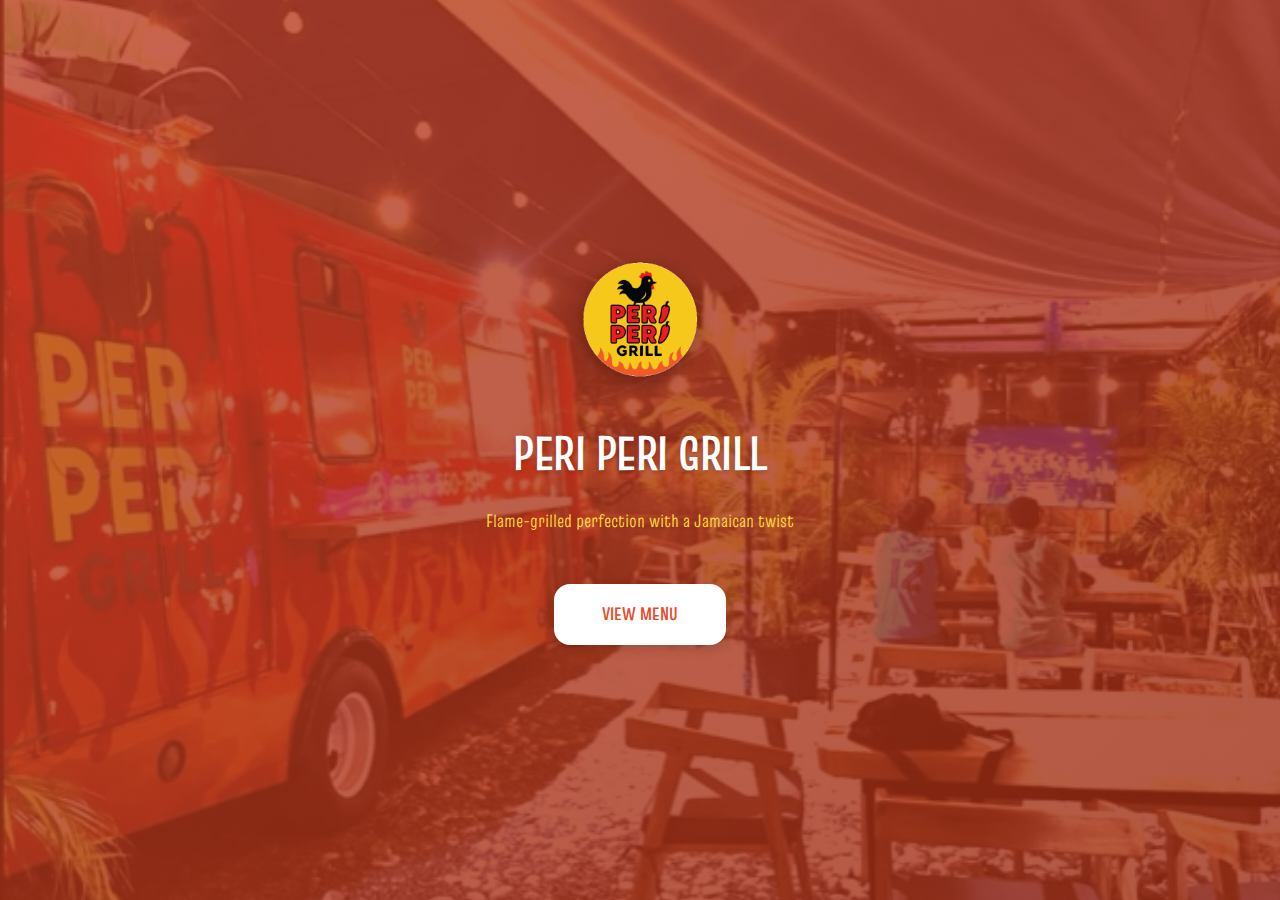
<file: index.html>
<!DOCTYPE html>
<html lang="en">
<head>
    <meta charset="UTF-8">
    <meta name="viewport" content="width=device-width, initial-scale=1.0">
    <title>Peri Peri Grill - Welcome</title>
    <link rel="stylesheet" href="styles/main.css">
</head>
<body class="intro-page">
    <div class="intro-container">
        <div class="logo-container">
            <img src="images/logo_updated.png" alt="Peri Peri Grill Logo">
        </div>
        <h1 class="restaurant-name">PERI PERI GRILL</h1>
        <p class="tagline">Flame-grilled perfection with a Jamaican twist</p>
        <a href="menu.html" class="btn-primary">VIEW MENU</a>
    </div>
</body>
</html>
</file>
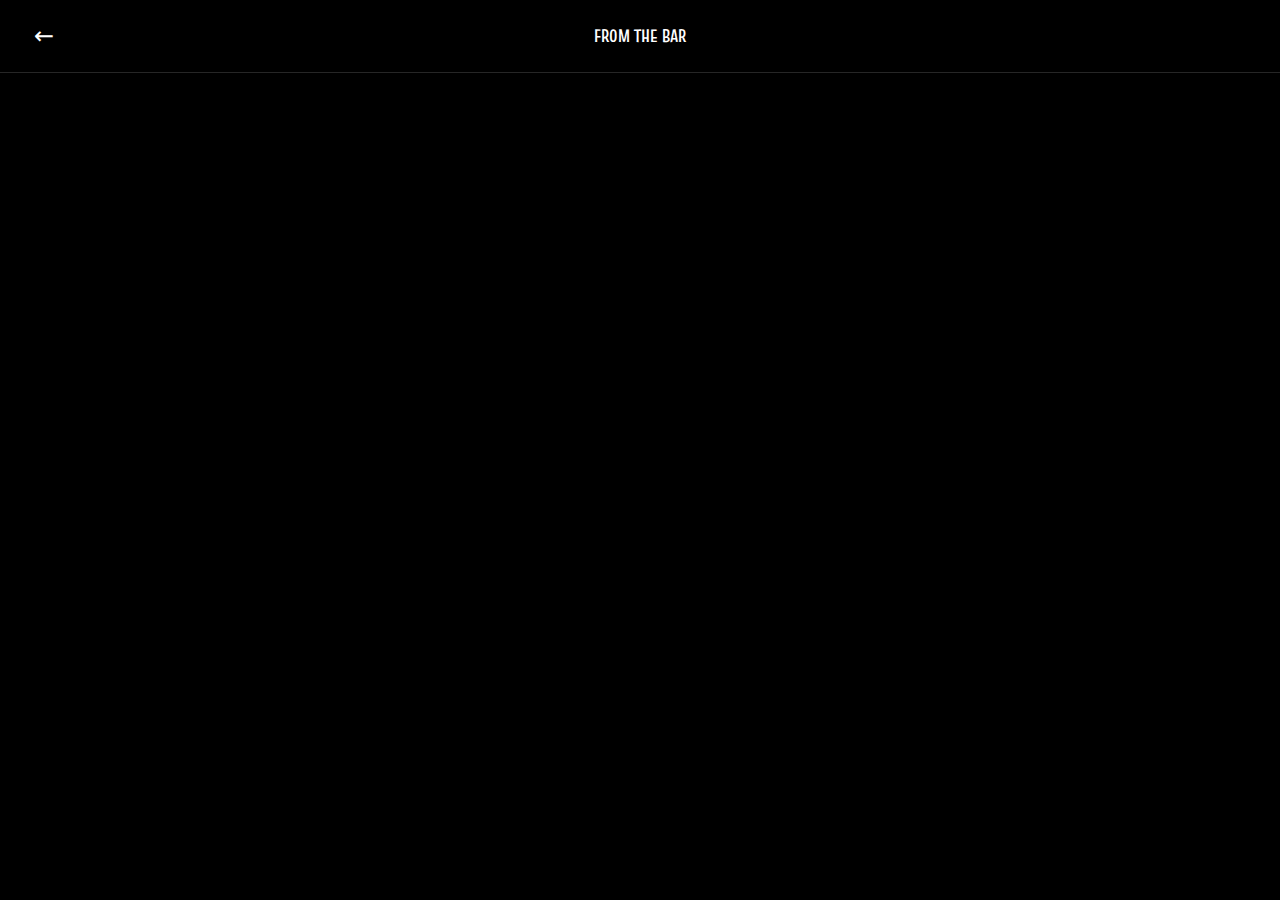
<file: bar.html>
<!DOCTYPE html>
<html lang="en">
<head>
    <meta charset="UTF-8">
    <meta name="viewport" content="width=device-width, initial-scale=1.0">
    <title>From the Bar - Peri Peri Grill</title>
    <link rel="preconnect" href="https://fonts.googleapis.com">
    <link rel="preconnect" href="https://fonts.gstatic.com" crossorigin>
    <link href="https://fonts.googleapis.com/css2?family=Truculenta:wght@300;400;500;600;700&display=swap" rel="stylesheet">
    <link rel="stylesheet" href="styles/main.css">
</head>
<body class="category-page-grid">
    <header class="grid-header">
        <a href="menu.html" class="back-btn-grid">←</a>
        <h1 class="grid-title">FROM THE BAR</h1>
        <div class="spacer"></div>
    </header>

    <main class="video-grid">
        <div class="grid-item" data-dish-name="Red Stripe" data-price="$550" data-description="Jamaica's premium lager beer." data-video="videos/bar-1.mp4">
            <div class="grid-thumbnail"></div>
        </div>

        <div class="grid-item" data-dish-name="Corona" data-price="$600" data-description="Mexican lager beer with lime." data-video="videos/bar-2.mp4">
            <div class="grid-thumbnail"></div>
        </div>

        <div class="grid-item" data-dish-name="Modelo" data-price="$650" data-description="Authentic Mexican beer." data-video="videos/bar-3.mp4">
            <div class="grid-thumbnail"></div>
        </div>

        <div class="grid-item" data-dish-name="Heineken" data-price="$600" data-description="Premium Dutch lager." data-video="videos/bar-4.mp4">
            <div class="grid-thumbnail"></div>
        </div>

        <div class="grid-item" data-dish-name="High Noon" data-price="$950" data-description="Vodka soda hard seltzer." data-video="videos/bar-5.mp4">
            <div class="grid-thumbnail"></div>
        </div>

        <div class="grid-item" data-dish-name="Red Stripe Sorrel" data-price="$600" data-description="Red Stripe with sorrel flavor." data-video="videos/bar-6.mp4">
            <div class="grid-thumbnail"></div>
        </div>

        <div class="grid-item" data-dish-name="Legend Beer" data-price="$500" data-description="Jamaican craft lager." data-video="videos/bar-7.mp4">
            <div class="grid-thumbnail"></div>
        </div>

        <div class="grid-item" data-dish-name="Absolut Vodka" data-price="$2,800" data-description="Premium Swedish vodka bottle." data-video="videos/bar-8.mp4">
            <div class="grid-thumbnail"></div>
        </div>

        <div class="grid-item" data-dish-name="Appleton Rum" data-price="$2,000" data-description="Jamaican dark rum bottle." data-video="videos/bar-9.mp4">
            <div class="grid-thumbnail"></div>
        </div>

        <div class="grid-item" data-dish-name="Wray & Nephew White Rum" data-price="$2,000" data-description="Authentic Jamaican overproof rum bottle." data-video="videos/bar-10.mp4">
            <div class="grid-thumbnail"></div>
        </div>

        <div class="grid-item" data-dish-name="Prosecco" data-price="$2,000" data-description="Italian sparkling wine bottle." data-video="videos/bar-11.mp4">
            <div class="grid-thumbnail"></div>
        </div>
    </main>

    <div id="videoModal" class="video-modal-fullscreen">
        <div class="modal-video-container">
            <button class="modal-close-fullscreen">&times;</button>
            <video id="modalVideo" playsinline loop>
                <source src="" type="video/mp4">
                Your browser does not support the video tag.
            </video>
            <div class="video-info-overlay">
                <h2 id="modalDishName"></h2>
                <p id="modalPrice"></p>
                <p id="modalDescription"></p>
            </div>
        </div>
    </div>

    <script src="scripts/menu.js"></script>
</body>
</html>
</file>
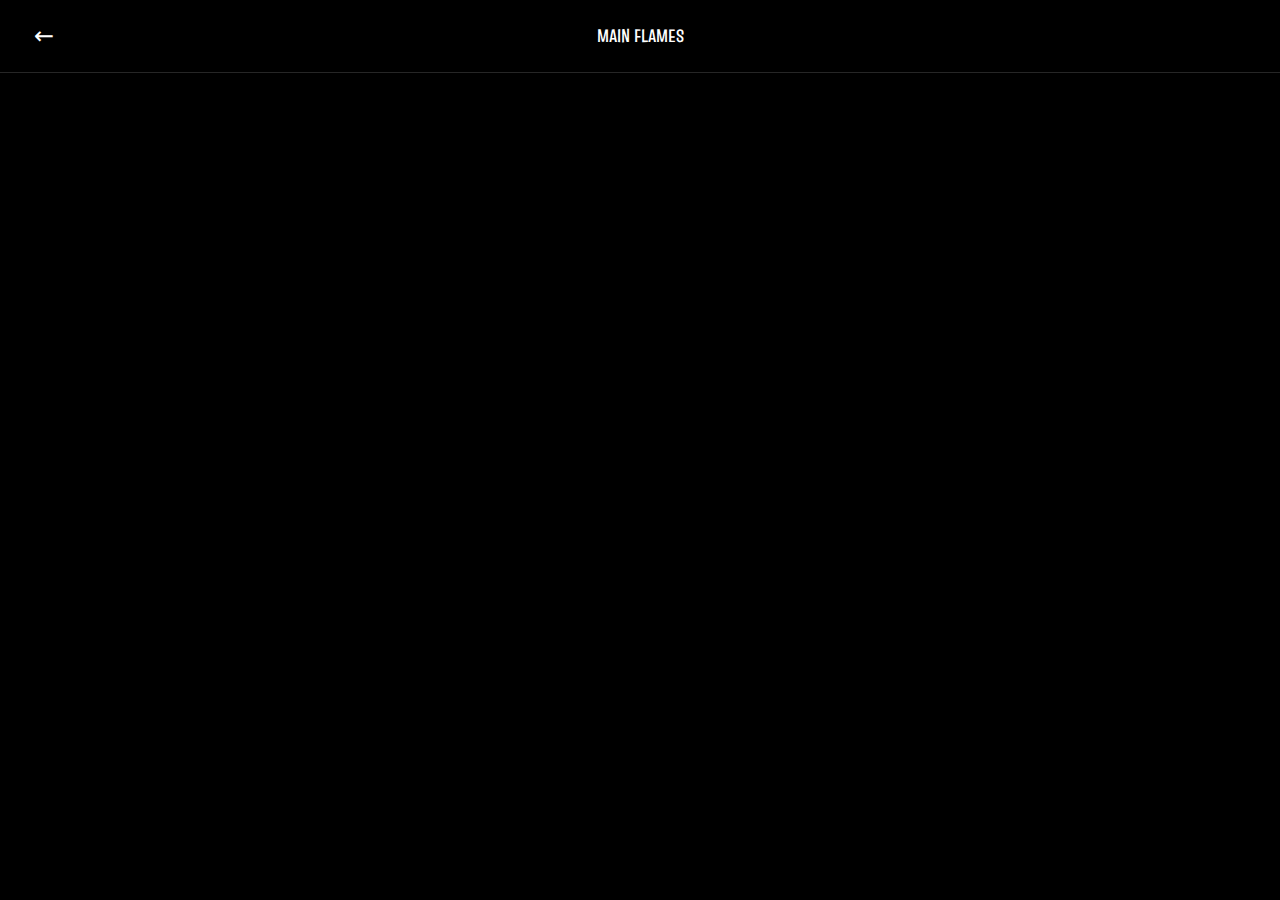
<file: main-flames.html>
<!DOCTYPE html>
<html lang="en">
<head>
    <meta charset="UTF-8">
    <meta name="viewport" content="width=device-width, initial-scale=1.0">
    <title>Main Flames - Peri Peri Grill</title>
    <link rel="preconnect" href="https://fonts.googleapis.com">
    <link rel="preconnect" href="https://fonts.gstatic.com" crossorigin>
    <link href="https://fonts.googleapis.com/css2?family=Truculenta:wght@300;400;500;600;700&display=swap" rel="stylesheet">
    <link rel="stylesheet" href="styles/main.css">
</head>
<body class="category-page-grid">
    <header class="grid-header">
        <a href="menu.html" class="back-btn-grid">←</a>
        <h1 class="grid-title">MAIN FLAMES</h1>
        <div class="spacer"></div>
    </header>

    <!-- Instagram/TikTok style grid -->
    <main class="video-grid">
        <div class="grid-item" data-dish-name="1/4 Peri Peri Chicken" data-price="$1,400" data-description="Flame grilled and full of flavour. Juicy on the inside, crispy on the outside." data-video="images/1-4_peri_chicken_demo.mp4">
            <div class="grid-thumbnail"></div>
        </div>

        <div class="grid-item" data-dish-name="1/2 Peri Peri Chicken" data-price="$2,600" data-description="Double the heat. Double the flavour." data-video="images/1-2_peri_chicken_demo.mp4">
            <div class="grid-thumbnail"></div>
        </div>

        <div class="grid-item" data-dish-name="Hot Off the Press" data-price="$1,600" data-description="Grilled cheese panini with peri peri chicken, pepper jelly & caramelized onions." data-video="images/hot_off_the_press_demo.mp4">
            <div class="grid-thumbnail"></div>
        </div>

        <!-- REPLACE: videos/main-flames-4.mp4 with your actual video file -->
        <div class="grid-item" data-dish-name="Peri Peri Chicken Wrap" data-price="$1,600" data-description="Grilled peri chicken in a wrap, melted cheese, crisp lettuce & house sauce." data-video="videos/main-flames-4.mp4">
            <div class="grid-thumbnail"></div>
        </div>

        <!-- REPLACE: videos/main-flames-5.mp4 with your actual video file -->
        <div class="grid-item" data-dish-name="Beanie Burger" data-price="$1,750" data-description="Veggie bean burger with lettuce, tomatoes, cheese & caramelized onions." data-video="videos/main-flames-5.mp4">
            <div class="grid-thumbnail"></div>
        </div>

        <!-- REPLACE: videos/main-flames-6.mp4 with your actual video file -->
        <div class="grid-item" data-dish-name="Loaded Peri Peri Fries" data-price="$1,700" data-description="Fries with peri chicken, cheese and spicy sauce drizzle." data-video="videos/main-flames-6.mp4">
            <div class="grid-thumbnail"></div>
        </div>

        <!-- REPLACE: videos/main-flames-7.mp4 with your actual video file -->
        <div class="grid-item" data-dish-name="Peri Peri Chicken Wings" data-price="$1,450" data-description="6 chicken wings with Calabrian chili sauce." data-video="videos/main-flames-7.mp4">
            <div class="grid-thumbnail"></div>
        </div>

        <!-- REPLACE: videos/main-flames-8.mp4 with your actual video file -->
        <div class="grid-item" data-dish-name="Peri Peri Chicken Salad" data-price="$1,800" data-description="Lettuce, chili dressing, breadcrumbs, parmesan, peri peri chicken. Option without chicken $1,100." data-video="videos/main-flames-8.mp4">
            <div class="grid-thumbnail"></div>
        </div>

        <!-- REPLACE: videos/main-flames-9.mp4 with your actual video file -->
        <div class="grid-item" data-dish-name="Peri Peri Rice Bowl" data-price="$2,400" data-description="Portuguese rice, boneless thigh, black beans, sautéed sweet pepper, mozzarella, grilled corn & choice of sauce." data-video="videos/main-flames-9.mp4">
            <div class="grid-thumbnail"></div>
        </div>

        <!-- REPLACE: videos/main-flames-10.mp4 with your actual video file -->
        <div class="grid-item" data-dish-name="Peri Peri Pulled Pork Sandwich" data-price="$1,900" data-description="Slow cooked pulled pork, peri peppers & caramelized onions on toasted burger buns." data-video="videos/main-flames-10.mp4">
            <div class="grid-thumbnail"></div>
        </div>

        <!-- REPLACE: videos/main-flames-11.mp4 with your actual video file -->
        <div class="grid-item" data-dish-name="Peri Peri Pulled Pork Loaded Nachos" data-price="$2,100" data-description="Tortilla chips, black beans, corn, peri peppers, melted cheese. With peri chicken $1,800, meatless $1,300." data-video="videos/main-flames-11.mp4">
            <div class="grid-thumbnail"></div>
        </div>
    </main>

    <!-- Fullscreen Video Modal -->
    <div id="videoModal" class="video-modal-fullscreen">
        <div class="modal-video-container">
            <button class="modal-close-fullscreen">&times;</button>
            <video id="modalVideo" playsinline loop controls muted>
                Your browser does not support the video tag.
            </video>
            <div class="video-info-overlay">
                <h2 id="modalDishName"></h2>
                <p id="modalPrice"></p>
                <p id="modalDescription"></p>
            </div>
        </div>
    </div>

    <script src="scripts/menu.js"></script>
</body>
</html>
</file>
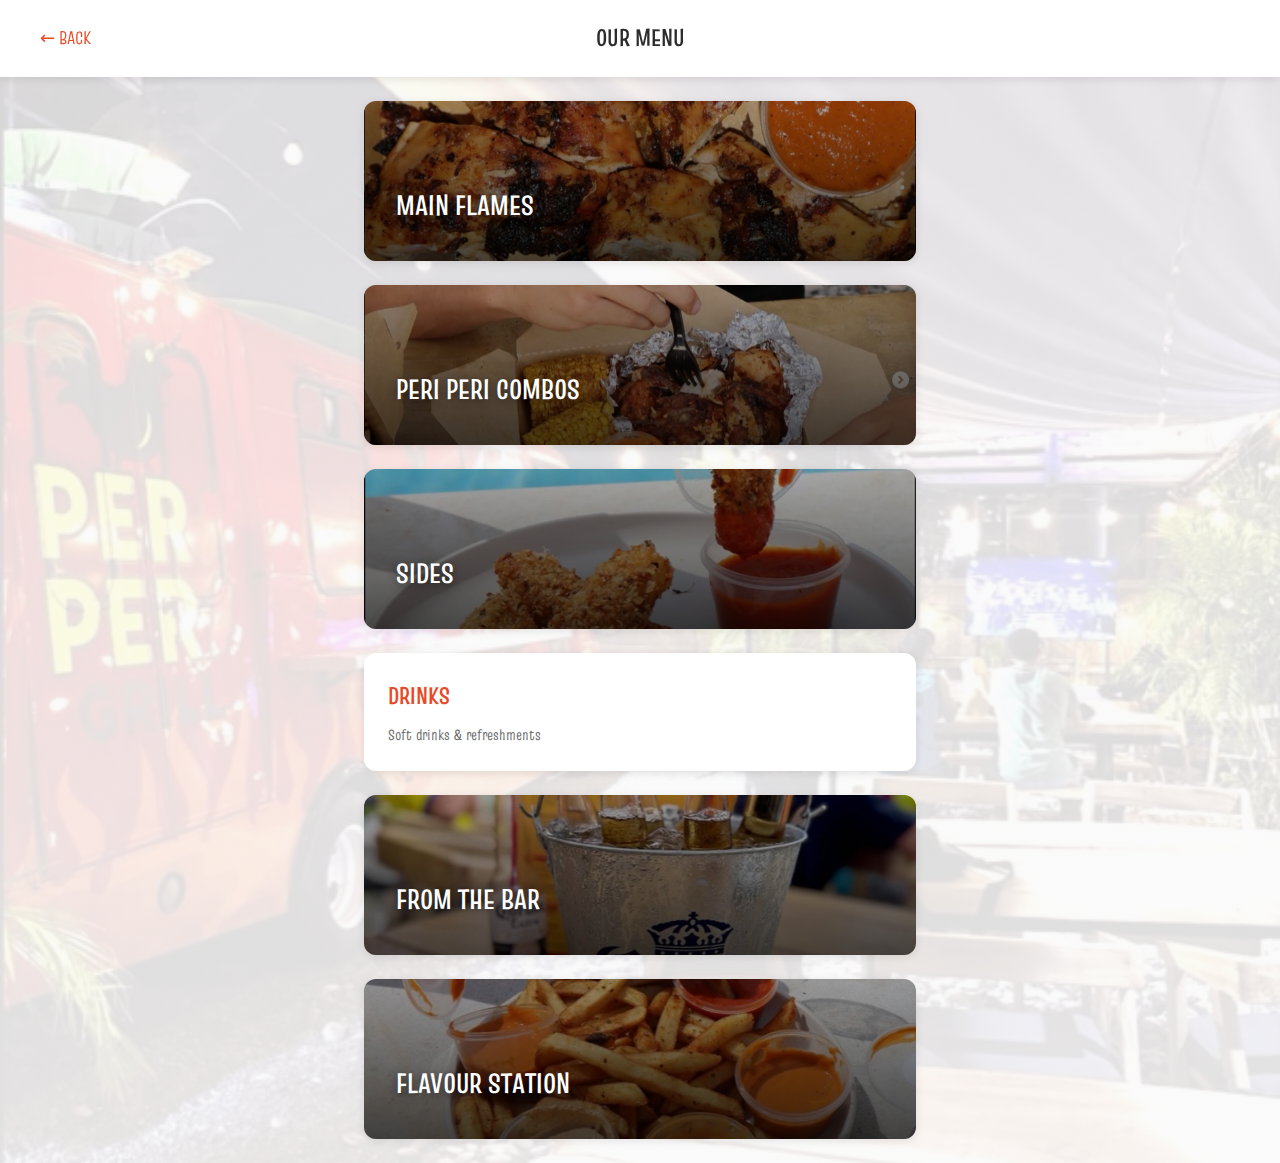
<file: menu.html>
<!DOCTYPE html>
<html lang="en">
<head>
    <meta charset="UTF-8">
    <meta name="viewport" content="width=device-width, initial-scale=1.0">
    <title>Menu - Peri Peri Grill</title>
    <link rel="stylesheet" href="styles/main.css">
</head>
<body class="menu-page">
    <header class="page-header">
        <a href="index.html" class="back-btn">← BACK</a>
        <h1>OUR MENU</h1>
    </header>

    <main class="menu-categories">
        <a href="browse.html#main-flames" class="category-card category-card-image category-card-main-flames">
            <div class="category-card-overlay">
                <h2>MAIN FLAMES</h2>
            </div>
        </a>

        <a href="browse.html#combos" class="category-card category-card-image category-card-combos">
            <div class="category-card-overlay">
                <h2>PERI PERI COMBOS</h2>
            </div>
        </a>

        <a href="browse.html#sides" class="category-card category-card-image category-card-sides">
            <div class="category-card-overlay">
                <h2>SIDES</h2>
            </div>
        </a>

        <a href="browse.html#drinks" class="category-card category-card-plain">
            <h2>DRINKS</h2>
            <p>Soft drinks & refreshments</p>
        </a>

        <a href="browse.html#bar" class="category-card category-card-image category-card-bar">
            <div class="category-card-overlay">
                <h2>FROM THE BAR</h2>
            </div>
        </a>

        <a href="browse.html#flavour-station" class="category-card category-card-image category-card-flavour">
            <div class="category-card-overlay">
                <h2>FLAVOUR STATION</h2>
            </div>
        </a>
    </main>
</body>
</html>
</file>
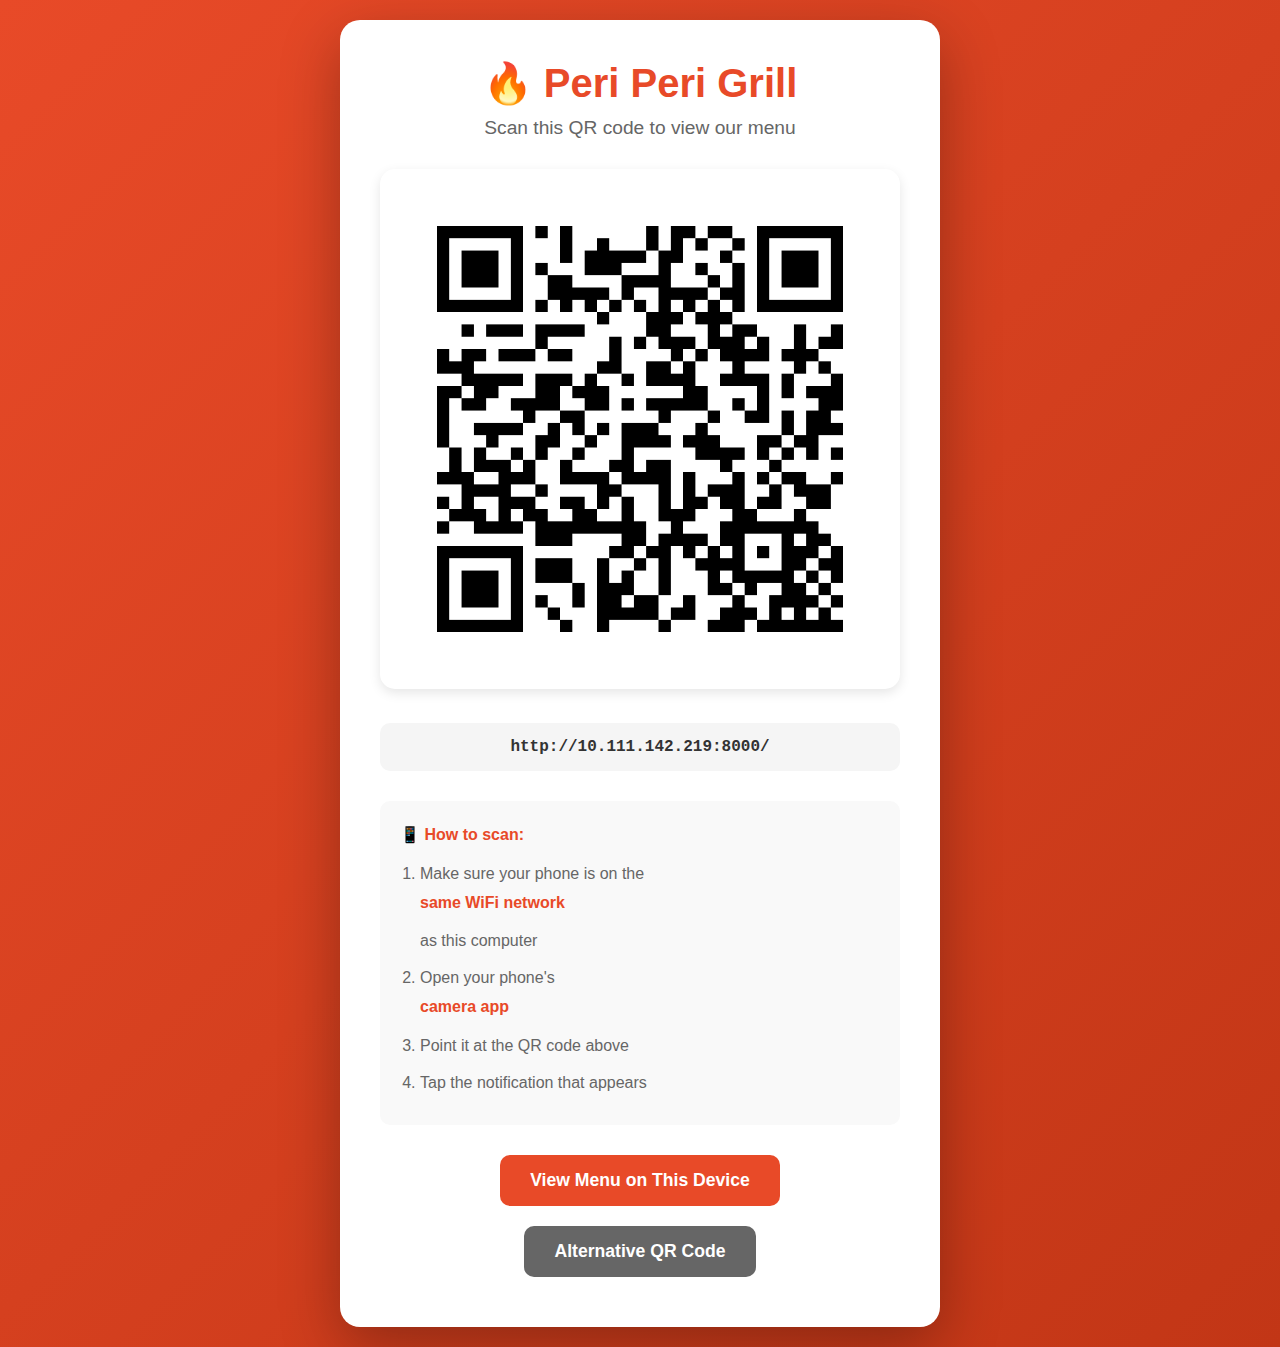
<file: qr-display.html>
<!DOCTYPE html>
<html lang="en">
<head>
    <meta charset="UTF-8">
    <meta name="viewport" content="width=device-width, initial-scale=1.0">
    <title>QR Code - Peri Peri Grill</title>
    <style>
        * {
            margin: 0;
            padding: 0;
            box-sizing: border-box;
        }
        body {
            font-family: -apple-system, BlinkMacSystemFont, 'Segoe UI', Roboto, sans-serif;
            display: flex;
            flex-direction: column;
            align-items: center;
            justify-content: center;
            min-height: 100vh;
            background: linear-gradient(135deg, #E84A28 0%, #C23616 100%);
            padding: 20px;
        }
        .container {
            background: white;
            padding: 40px;
            border-radius: 20px;
            box-shadow: 0 20px 60px rgba(0,0,0,0.3);
            text-align: center;
            max-width: 600px;
        }
        h1 {
            color: #E84A28;
            margin-bottom: 10px;
            font-size: 2.5rem;
        }
        .subtitle {
            color: #666;
            margin-bottom: 30px;
            font-size: 1.2rem;
        }
        .qr-container {
            background: white;
            padding: 20px;
            border-radius: 15px;
            box-shadow: 0 4px 12px rgba(0,0,0,0.1);
            display: inline-block;
        }
        .qr-container img {
            display: block;
            max-width: 100%;
            height: auto;
        }
        .url {
            background: #f5f5f5;
            padding: 15px 20px;
            border-radius: 10px;
            margin: 30px 0;
            color: #333;
            font-family: 'Courier New', monospace;
            font-size: 1rem;
            word-break: break-all;
            font-weight: bold;
        }
        .instructions {
            text-align: left;
            color: #666;
            line-height: 1.8;
            margin: 20px 0;
            background: #f9f9f9;
            padding: 20px;
            border-radius: 10px;
        }
        .instructions strong {
            color: #E84A28;
            display: block;
            margin-bottom: 10px;
        }
        .instructions ol, .instructions ul {
            margin-left: 20px;
        }
        .instructions li {
            margin: 8px 0;
        }
        .btn {
            display: inline-block;
            padding: 15px 30px;
            background: #E84A28;
            color: white;
            text-decoration: none;
            border-radius: 10px;
            font-weight: 600;
            font-size: 1.1rem;
            margin: 10px 5px;
            transition: all 0.3s ease;
        }
        .btn:hover {
            background: #C23616;
            transform: translateY(-2px);
            box-shadow: 0 4px 12px rgba(0,0,0,0.2);
        }
        .btn-secondary {
            background: #666;
        }
        .btn-secondary:hover {
            background: #444;
        }
    </style>
</head>
<body>
    <div class="container">
        <h1>🔥 Peri Peri Grill</h1>
        <p class="subtitle">Scan this QR code to view our menu</p>

        <div class="qr-container">
            <img src="qr-code-hq.png" alt="Peri Peri Grill Menu QR Code">
        </div>

        <div class="url">http://10.111.142.219:8000/</div>

        <div class="instructions">
            <strong>📱 How to scan:</strong>
            <ol>
                <li>Make sure your phone is on the <strong>same WiFi network</strong> as this computer</li>
                <li>Open your phone's <strong>camera app</strong></li>
                <li>Point it at the QR code above</li>
                <li>Tap the notification that appears</li>
            </ol>
        </div>

        <a href="index.html" class="btn">View Menu on This Device</a>
        <a href="qr-page.html" class="btn btn-secondary">Alternative QR Code</a>
    </div>
</body>
</html>
</file>
<file: styles/main.css>
/* ================================
   FONT DEFINITIONS
   ================================ */

@font-face {
    font-family: 'Truculenta';
    font-style: normal;
    font-weight: 400;
    font-display: swap;
    src: url('../fonts/Truculenta-Regular.ttf') format('truetype');
}

@font-face {
    font-family: 'Truculenta';
    font-style: normal;
    font-weight: 600;
    font-display: swap;
    src: url('../fonts/Truculenta-SemiBold.ttf') format('truetype');
}

/* ================================
   RESET & BASE STYLES
   ================================ */

* {
    margin: 0;
    padding: 0;
    box-sizing: border-box;
}

:root {
    /* Color palette inspired by Peri Peri Grill - warm, minimal */
    --primary-color: #E84A28;        /* Vibrant peri red-orange */
    --primary-dark: #C23616;         /* Darker red for accents */
    --secondary-color: #FFA500;      /* Warm orange */
    --accent-yellow: #FFD93D;        /* Bright yellow accent */
    --text-dark: #2C2C2C;            /* Almost black for text */
    --text-light: #FFFFFF;           /* White text */
    --bg-light: #FAFAFA;             /* Off-white background */
    --bg-card: #FFFFFF;              /* Pure white for cards */
    --shadow: rgba(0, 0, 0, 0.1);    /* Subtle shadow */
    --shadow-hover: rgba(0, 0, 0, 0.15);

    /* Typography */
    --font-main: 'Truculenta', system-ui, sans-serif;
    --font-size-base: 16px;

    /* Spacing */
    --spacing-xs: 0.5rem;
    --spacing-sm: 1rem;
    --spacing-md: 1.5rem;
    --spacing-lg: 2rem;
    --spacing-xl: 3rem;

    /* Border radius */
    --radius-sm: 8px;
    --radius-md: 12px;
    --radius-lg: 16px;
}

body {
    font-family: var(--font-main);
    font-size: var(--font-size-base);
    line-height: 1.6;
    color: var(--text-dark);
    background-color: var(--bg-light);
    -webkit-font-smoothing: antialiased;
    -moz-osx-font-smoothing: grayscale;
}

/* ================================
   INTRO PAGE
   ================================ */

.intro-page {
    background: linear-gradient(135deg, rgba(232, 74, 40, 0.75) 0%, rgba(194, 54, 22, 0.75) 100%),
                url('../images/First_page_background_small.jpg') center/cover no-repeat;
    min-height: 100vh;
    display: flex;
    align-items: center;
    justify-content: center;
    padding: var(--spacing-md);
    position: relative;
}

.intro-page::before {
    content: '';
    position: absolute;
    inset: 0;
    background: rgba(0, 0, 0, 0.15);
    pointer-events: none;
}

.intro-container {
    text-align: center;
    width: 100%;
    max-width: 500px;
    position: relative;
    z-index: 1;
}

.logo-container {
    margin-bottom: var(--spacing-md);
}

.logo-container img {
    max-width: 210px;
    height: auto;
    filter: drop-shadow(0 4px 8px rgba(0, 0, 0, 0.3));
}

.restaurant-name {
    font-size: 3rem;
    font-weight: 700;
    color: var(--text-light);
    margin-bottom: var(--spacing-sm);
    letter-spacing: -0.5px;
    text-shadow: 0 2px 4px rgba(0, 0, 0, 0.2);
}

.tagline {
    font-size: 1.125rem;
    color: var(--accent-yellow);
    margin-bottom: var(--spacing-xl);
    font-weight: 300;
}

.btn-primary {
    display: inline-block;
    padding: 1rem 3rem;
    background-color: var(--text-light);
    color: var(--primary-color);
    text-decoration: none;
    font-size: 1.125rem;
    font-weight: 600;
    border-radius: var(--radius-lg);
    box-shadow: 0 4px 12px rgba(0, 0, 0, 0.15);
    transition: all 0.3s ease;
    border: none;
    cursor: pointer;
}

/* Only apply hover effects on devices with mice, not touch screens */
@media (hover: hover) and (pointer: fine) {
    .btn-primary:hover {
        transform: translateY(-2px);
        box-shadow: 0 6px 20px rgba(0, 0, 0, 0.25);
    }
}

/* ================================
   NEW MENU SELECTION PAGE
   ================================ */

.menu-page-new {
    background: linear-gradient(135deg, var(--primary-color) 0%, var(--primary-dark) 100%);
    min-height: 100vh;
    padding-bottom: var(--spacing-xl);
}

.menu-header {
    padding: var(--spacing-md);
    text-align: center;
    position: relative;
}

.back-link {
    position: absolute;
    left: var(--spacing-md);
    top: var(--spacing-md);
    color: var(--text-light);
    font-size: 1.5rem;
    text-decoration: none;
    width: 40px;
    height: 40px;
    display: flex;
    align-items: center;
    justify-content: center;
    border-radius: 50%;
    transition: background-color 0.2s ease;
}

/* Only apply hover effects on devices with mice, not touch screens */
@media (hover: hover) and (pointer: fine) {
    .back-link:hover {
        background-color: rgba(255, 255, 255, 0.1);
    }
}

.menu-title {
    font-size: 2rem;
    font-weight: 700;
    color: var(--text-light);
    margin-bottom: 0.25rem;
    text-shadow: 0 2px 4px rgba(0, 0, 0, 0.2);
}

.menu-subtitle {
    font-size: 1rem;
    color: var(--accent-yellow);
    font-weight: 300;
}

.menu-categories-grid {
    padding: var(--spacing-md);
    display: grid;
    grid-template-columns: 1fr 1fr;
    gap: var(--spacing-sm);
    max-width: 600px;
    margin: 0 auto;
}

.category-card-new {
    aspect-ratio: 1;
    border-radius: var(--radius-md);
    overflow: hidden;
    text-decoration: none;
    position: relative;
    box-shadow: 0 4px 12px rgba(0, 0, 0, 0.2);
    transition: transform 0.3s ease, box-shadow 0.3s ease;
}

.category-card-new:active {
    transform: scale(0.95);
}

/* Category background colors */
.category-flames {
    background: linear-gradient(135deg, #FF6B35 0%, #FF4500 100%);
}

.category-combos {
    background: linear-gradient(135deg, #FFA500 0%, #FF8C00 100%);
}

.category-sides {
    background: linear-gradient(135deg, #FFD93D 0%, #FFC107 100%);
}

.category-drinks {
    background: linear-gradient(135deg, #00B4D8 0%, #0096C7 100%);
}

.category-bar {
    background: linear-gradient(135deg, #8B4513 0%, #654321 100%);
}

.category-sauces {
    background: linear-gradient(135deg, #DC143C 0%, #B22222 100%);
}

.category-overlay {
    position: absolute;
    inset: 0;
    display: flex;
    flex-direction: column;
    align-items: center;
    justify-content: center;
    padding: var(--spacing-sm);
    background: rgba(0, 0, 0, 0.2);
    transition: background 0.3s ease;
}

/* Only apply hover effects on devices with mice, not touch screens */
@media (hover: hover) and (pointer: fine) {
    .category-card-new:hover .category-overlay {
        background: rgba(0, 0, 0, 0.3);
    }
}

/* Keep active state for touch feedback on mobile */
.category-card-new:active .category-overlay {
    background: rgba(0, 0, 0, 0.3);
}

.category-icon-new {
    font-size: 3rem;
    margin-bottom: 0.5rem;
    filter: drop-shadow(0 2px 4px rgba(0, 0, 0, 0.3));
}

.category-card-new h2 {
    font-size: 1.125rem;
    font-weight: 600;
    color: var(--text-light);
    text-align: center;
    text-shadow: 0 2px 4px rgba(0, 0, 0, 0.3);
    line-height: 1.2;
}

/* ================================
   INSTAGRAM/TIKTOK GRID LAYOUT
   ================================ */

.category-page-grid {
    background-color: #000;
    min-height: 100vh;
    display: flex;
    flex-direction: column;
}

.grid-header {
    background-color: #000;
    padding: var(--spacing-sm) var(--spacing-md);
    display: flex;
    align-items: center;
    justify-content: space-between;
    position: sticky;
    top: 0;
    z-index: 100;
    border-bottom: 1px solid #262626;
}

.back-btn-grid {
    color: var(--text-light);
    text-decoration: none;
    font-size: 1.5rem;
    width: 40px;
    height: 40px;
    display: flex;
    align-items: center;
    justify-content: center;
}

.grid-title {
    font-size: 1.125rem;
    font-weight: 600;
    color: var(--text-light);
    flex: 1;
    text-align: center;
}

.spacer {
    width: 40px;
}

.video-grid {
    display: grid;
    grid-template-columns: repeat(3, 1fr);
    gap: 2px;
    background-color: #000;
    flex: 1;
}

.grid-item {
    aspect-ratio: 9 / 16;
    position: relative;
    overflow: hidden;
    cursor: pointer;
    background: #1a1a1a;
}

.grid-thumbnail {
    width: 100%;
    height: 100%;
    object-fit: cover;
    object-position: center;
    display: block;
    transition: opacity 0.2s ease;
    background: linear-gradient(135deg, #2a2a2a 0%, #1a1a1a 100%);
}

.grid-item:active .grid-thumbnail {
    opacity: 0.8;
}

.dish-name-overlay {
    position: absolute;
    top: 50%;
    left: 50%;
    transform: translate(-50%, -50%);
    width: 90%;
    text-align: center;
    font-family: 'Truculenta', sans-serif;
    font-size: 1.2rem;
    font-weight: 700;
    color: #E84A28;
    pointer-events: none;
    z-index: 2;
    text-shadow: 1px 1px 2px rgba(0, 0, 0, 0.3);
    line-height: 1.3;
}

/* Browse page with category sections */
.video-grid-browse {
    flex: 1;
    overflow-y: auto;
    background-color: #000;
}

.category-section {
    margin-bottom: 0;
    scroll-margin-top: 60px; /* Offset for sticky header */
}

.category-section-heading {
    background-color: #000;
    color: #E84A28;
    padding: 2rem 1.5rem;
    margin: 0;
    font-size: 1.5rem;
    font-weight: 700;
    text-align: center;
    letter-spacing: 1px;
    border-bottom: 2px solid #E84A28;
}

.category-items {
    display: grid;
    grid-template-columns: repeat(3, 1fr);
    gap: 2px;
    background-color: #000;
}

/* ================================
   FULLSCREEN VIDEO MODAL
   ================================ */

.video-modal-fullscreen {
    display: none;
    position: fixed;
    top: 0;
    left: 0;
    width: 100%;
    height: 100%;
    background-color: #000;
    z-index: 2000;
}

.video-modal-fullscreen.active {
    display: flex;
    flex-direction: column;
}

.modal-video-container {
    position: relative;
    width: 100%;
    height: 100%;
    display: flex;
    flex-direction: column;
}

.modal-close-fullscreen {
    position: absolute;
    top: var(--spacing-sm);
    right: var(--spacing-sm);
    background: rgba(0, 0, 0, 0.6);
    border: none;
    color: var(--text-light);
    font-size: 2rem;
    cursor: pointer;
    z-index: 2001;
    width: 44px;
    height: 44px;
    display: flex;
    align-items: center;
    justify-content: center;
    border-radius: 50%;
    transition: background 0.2s ease;
    line-height: 1;
}

/* Only apply hover effects on devices with mice, not touch screens */
@media (hover: hover) and (pointer: fine) {
    .modal-close-fullscreen:hover {
        background: rgba(0, 0, 0, 0.8);
    }
}

/* Keep active state for touch feedback on mobile */
.modal-close-fullscreen:active {
    background: rgba(0, 0, 0, 0.8);
}

/* Category name badge at top of modal */
.modal-category-name {
    position: absolute;
    top: 20px;
    left: 50%;
    transform: translateX(-50%);
    z-index: 2001;
    background: rgba(0, 0, 0, 0.7);
    color: white;
    padding: 8px 20px;
    border-radius: 20px;
    font-size: 0.85rem;
    font-weight: 600;
    letter-spacing: 0.5px;
    text-transform: uppercase;
    backdrop-filter: blur(10px);
    pointer-events: none;
}

.modal-video {
    position: absolute;
    top: 50%;
    left: 50%;
    transform: translate(-50%, -50%);
    width: 100%;
    height: 100%;
    object-fit: cover;
    transition: opacity 0.2s ease-in-out;
}

/* Hide all video controls */
.modal-video-container video::-webkit-media-controls {
    display: none !important;
}

.modal-video-container video::-webkit-media-controls-enclosure {
    display: none !important;
}

.modal-video-container video::-webkit-media-controls-panel {
    display: none !important;
}

.video-info-overlay {
    position: absolute;
    bottom: 0;
    left: 0;
    right: 0;
    padding: var(--spacing-lg);
    color: var(--text-light);
    background: linear-gradient(180deg, rgba(0, 0, 0, 0) 0%, rgba(0, 0, 0, 0.8) 100%);
    z-index: 2;
    pointer-events: none;
}

.video-info-overlay h2 {
    font-size: 1.5rem;
    font-weight: 600;
    margin-bottom: 0.5rem;
    color: var(--text-light);
}

.video-info-overlay #modalPrice {
    font-size: 1.25rem;
    font-weight: 700;
    color: var(--primary-color);
    margin-bottom: var(--spacing-sm);
}

.video-info-overlay #modalDescription {
    font-size: 1rem;
    line-height: 1.6;
    color: #b3b3b3;
}

/* ================================
   RESPONSIVE DESIGN
   ================================ */

/* Optimize for very small phones */
@media (max-width: 375px) {
    .restaurant-name {
        font-size: 2.5rem;
    }

    .menu-title {
        font-size: 1.75rem;
    }

    .category-card-new h2 {
        font-size: 1rem;
    }

    .category-icon-new {
        font-size: 2.5rem;
    }
}

/* Tablet and up */
@media (min-width: 768px) {
    .menu-categories-grid {
        grid-template-columns: repeat(3, 1fr);
        max-width: 800px;
        gap: var(--spacing-md);
    }

    .video-grid {
        max-width: 935px;
        margin: 0 auto;
        gap: 4px;
    }

    .modal-video-container video {
        max-height: 85vh;
    }
}

/* Desktop */
@media (min-width: 1024px) {
    .menu-categories-grid {
        max-width: 900px;
    }
}

/* ================================
   UTILITY CLASSES
   ================================ */

.sr-only {
    position: absolute;
    width: 1px;
    height: 1px;
    padding: 0;
    margin: -1px;
    overflow: hidden;
    clip: rect(0, 0, 0, 0);
    white-space: nowrap;
    border: 0;
}

/* Eliminate tap delay on all interactive elements */
.btn-primary,
.category-card-new,
.category-card,
.grid-item,
.back-link,
.back-btn-grid,
.back-btn {
    -webkit-tap-highlight-color: transparent;
    touch-action: manipulation;
    cursor: pointer;  /* Required for iOS Safari immediate tap recognition */
}

/* Prevent text selection on non-link elements only (divs, buttons) */
.grid-item,
.category-card-new {
    user-select: none;
}

/* ================================
   ORIGINAL MENU PAGE STYLES
   ================================ */

.menu-page {
    background: linear-gradient(180deg, rgba(250, 250, 250, 0.85) 0%, rgba(250, 250, 250, 0.90) 100%),
                url('../images/First_page_background_small.jpg') center/cover no-repeat;
    min-height: 100vh;
}

.page-header {
    background-color: var(--bg-card);
    padding: var(--spacing-sm) var(--spacing-md);
    box-shadow: 0 2px 8px var(--shadow);
    position: sticky;
    top: 0;
    z-index: 100;
    display: grid;
    grid-template-columns: 1fr auto 1fr;
    align-items: center;
    gap: var(--spacing-sm);
}

.back-btn {
    color: var(--primary-color);
    text-decoration: none;
    font-size: 1.125rem;
    font-weight: 500;
    padding: var(--spacing-xs) var(--spacing-sm);
    border-radius: var(--radius-sm);
    transition: background-color 0.2s ease;
    justify-self: start;
}

/* Only apply hover effects on devices with mice, not touch screens */
@media (hover: hover) and (pointer: fine) {
    .back-btn:hover {
        background-color: rgba(232, 74, 40, 0.1);
    }
}

.page-header h1 {
    font-size: 1.5rem;
    font-weight: 600;
    color: var(--text-dark);
    text-align: center;
    grid-column: 2;
}

.menu-categories {
    padding: var(--spacing-md);
    display: grid;
    gap: var(--spacing-md);
    max-width: 600px;
    margin: 0 auto;
}

.category-card {
    background-color: var(--bg-card);
    padding: var(--spacing-md);
    border-radius: var(--radius-md);
    box-shadow: 0 2px 8px var(--shadow);
    text-decoration: none;
    color: var(--text-dark);
    transition: all 0.3s ease;
    display: block;
    min-height: 110px;
}

/* Only apply hover effects on devices with mice, not touch screens */
@media (hover: hover) and (pointer: fine) {
    .category-card:hover {
        transform: translateY(-4px);
        box-shadow: 0 4px 16px var(--shadow-hover);
    }
}

/* Plain cards (no image) */
.category-card-plain h2 {
    font-size: 1.5rem;
    font-weight: 600;
    margin-bottom: var(--spacing-xs);
    color: var(--primary-color);
}

.category-card-plain p {
    font-size: 0.9375rem;
    color: #666;
    font-weight: 400;
}

/* Image-based cards */
.category-card-image {
    background-size: cover;
    background-position: center;
    position: relative;
    overflow: hidden;
    min-height: 160px;
    padding: 0;
}

.category-card-main-flames {
    background-image: url('../images/Main_Flames_small.jpg');
}

.category-card-combos {
    background-image: url('../images/Peri_Peri_Combos_small.jpg');
}

.category-card-sides {
    background-image: url('../images/Sides_menu_background_small.jpg');
    background-position: center 65%;
}

.category-card-bar {
    background-image: url('../images/Drinks_menu_background_small.jpg');
}

.category-card-flavour {
    background-image: url('../images/Flovour_station_small.jpg');
}

.category-card-overlay {
    position: absolute;
    inset: 0;
    background: linear-gradient(180deg, rgba(0, 0, 0, 0.3) 0%, rgba(0, 0, 0, 0.7) 100%);
    display: flex;
    align-items: flex-end;
    padding: var(--spacing-lg);
}

.category-card-overlay h2 {
    font-size: 1.75rem;
    font-weight: 700;
    color: var(--text-light);
    text-shadow: 0 2px 8px rgba(0, 0, 0, 0.5);
    margin: 0;
}

/* ================================
   SWIPE HINT
   ================================ */

.swipe-hint {
    position: fixed;
    bottom: 30%;
    left: 50%;
    transform: translateX(-50%);
    z-index: 3000;
    animation: fadeInUp 0.5s ease;
}

.swipe-hint-content {
    background: rgba(0, 0, 0, 0.85);
    backdrop-filter: blur(10px);
    padding: 1rem 1.5rem;
    border-radius: 50px;
    display: flex;
    align-items: center;
    gap: 0.75rem;
    box-shadow: 0 8px 24px rgba(0, 0, 0, 0.3);
}

.swipe-arrow {
    font-size: 1.5rem;
    color: var(--primary-color);
    animation: pulse 1.5s ease-in-out infinite;
}

.swipe-text {
    color: var(--text-light);
    font-size: 0.9375rem;
    font-weight: 500;
    letter-spacing: 0.5px;
}

.swipe-hint.fade-out {
    animation: fadeOut 0.5s ease forwards;
}

@keyframes fadeInUp {
    from {
        opacity: 0;
        transform: translateX(-50%) translateY(20px);
    }
    to {
        opacity: 1;
        transform: translateX(-50%) translateY(0);
    }
}

@keyframes fadeOut {
    from {
        opacity: 1;
    }
    to {
        opacity: 0;
    }
}

@keyframes pulse {
    0%, 100% {
        transform: scale(1);
        opacity: 1;
    }
    50% {
        transform: scale(1.2);
        opacity: 0.7;
    }
}

/* ================================
   SWIPE TRANSITION ANIMATIONS
   ================================ */

.modal-video-container {
    transition: opacity 0.15s ease-in-out;
}

.modal-video-container.transitioning {
    opacity: 0;
}

.modal-video-container.slide-left {
    animation: slideFromRight 0.35s cubic-bezier(0.25, 0.1, 0.25, 1);
}

.modal-video-container.slide-right {
    animation: slideFromLeft 0.35s cubic-bezier(0.25, 0.1, 0.25, 1);
}

@keyframes slideFromRight {
    0% {
        transform: translateX(30%);
        opacity: 0;
    }
    100% {
        transform: translateX(0);
        opacity: 1;
    }
}

@keyframes slideFromLeft {
    0% {
        transform: translateX(-30%);
        opacity: 0;
    }
    100% {
        transform: translateX(0);
        opacity: 1;
    }
}

/* ================================
   ENHANCED MENU PAGE DESIGN
   ================================ */

.category-card {
    position: relative;
    overflow: hidden;
}

.category-card::before {
    content: '';
    position: absolute;
    top: 0;
    left: 0;
    width: 4px;
    height: 100%;
    background: var(--primary-color);
    transform: scaleY(0);
    transition: transform 0.3s ease;
}

/* Only apply hover effects on devices with mice, not touch screens */
@media (hover: hover) and (pointer: fine) {
    .category-card:hover::before {
        transform: scaleY(1);
    }
}

.category-icon {
    transition: all 0.3s ease;
}

/* Only apply hover effects on devices with mice, not touch screens */
@media (hover: hover) and (pointer: fine) {
    .category-card:hover .category-icon {
        transform: scale(1.1);
        color: var(--primary-dark);
    }
}
</file>
